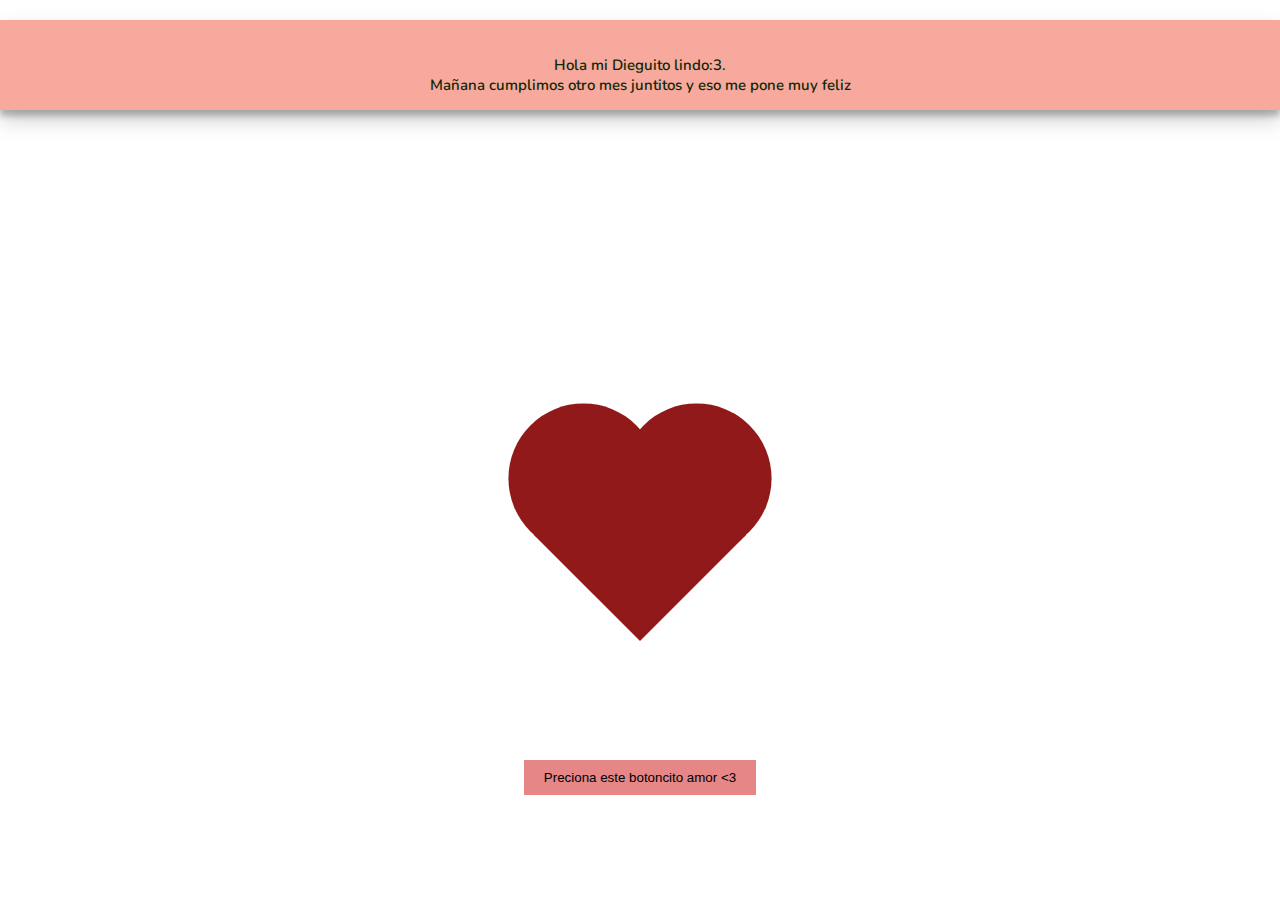
<file: index.html>
<!DOCTYPE html>
<html lang="en">
<head>
    <meta charset="UTF-8">
    <style>
        .back {

            position: fixed;
            padding: 0;
            margin: 0;
            top: 0;
            left: 0;
            width: 100%;
            height: 100%;
            background: rgb(255, 255, 255);
            animation-name: backdiv;
            animation-duration: 3500ms;
            animation-iteration-count: infinite;
            height: 100vh;
        }

        .heart {
            position: absolute;
            margin: auto;
            top: 170px;
            right: 0;
            bottom: 0;
            left: 0;
            background-color: rgb(146, 25, 25);
            height: 150px;
            width: 150px;
            transform: rotate(-45deg);
            animation-name: beat;
            animation-duration: 3500ms;
            animation-iteration-count: infinite;
        }

        .heart:after {
            background-color: rgb(146, 25, 25);
            content: "";
            border-radius: 50%;
            position: absolute;
            width: 150px;
            height: 150px;
            top: 0;
            left: 80px;
        }

        .heart:before {
            background-color: rgb(146, 25, 25);
            content: "";
            border-radius: 50%;
            position: absolute;
            width: 150px;
            height: 150px;
            top: -80px;
            left: 0;
        }

        @keyframes backdiv {
            50% {
                background-color: azure;
            }
        }

        @keyframes beat {
            0% {
                transform: scale(1) rotate(-45deg);
            }

            50% {
                transform: scale(0.6) rotate(-45deg);
            }
        }

        .bday {
            text-align: center;
            box-shadow: 0 10px 20px rgba(0, 0, 0, 0.19), 0 6px 6px rgba(0, 0, 0, 0.23);
            font-size: 15px;
            font-family: 'Nunito', sans-serif;
            font-weight: 600;
            color: #0e2804;
            margin: 20px auto;
            padding: 15px;
            background-color: #ed3b2370;
        }

        button {
            background-color: rgba(216, 64, 64, 0.637);
            display: block; 
            margin: 20px auto; 
            padding: 10px 20px; 
            color: white; 
            border: none;
            margin-top: 70vh;
             
        }
        a{
            color: black;
            font-weight: 20px;
            text-decoration: none;
        }

        .elements {
            display: flex;
            align-items: center;
            justify-content: center;
           
        }
    </style>
    <link rel="preconnect" href="https://fonts.gstatic.com">
    <link rel="preconnect" href="https://fonts.googleapis.com">
<link rel="preconnect" href="https://fonts.gstatic.com" crossorigin>
<link href="https://fonts.googleapis.com/css2?family=Pacifico&display=swap" rel="stylesheet">
    <link href="https://fonts.googleapis.com/css2?family=Nunito:wght@600&display=swap" rel="stylesheet">
    <title>Flores Amarillas</title>
</head>
<body>
    <div class="back">
        <div class="bday"><br> Hola mi Dieguito lindo:3.<br> Mañana cumplimos otro mes juntitos y eso me pone muy feliz</div>
        
        <div class="elements">
            <div class="heart"></div>
            <footer>
                <div class="boton">
                    <button><a href="index2.html"><span>Preciona este botoncito amor <3</span></a></button>
                </div>
            </footer>
        </div>
       
    </div>
    
</body>
</html>
</file>
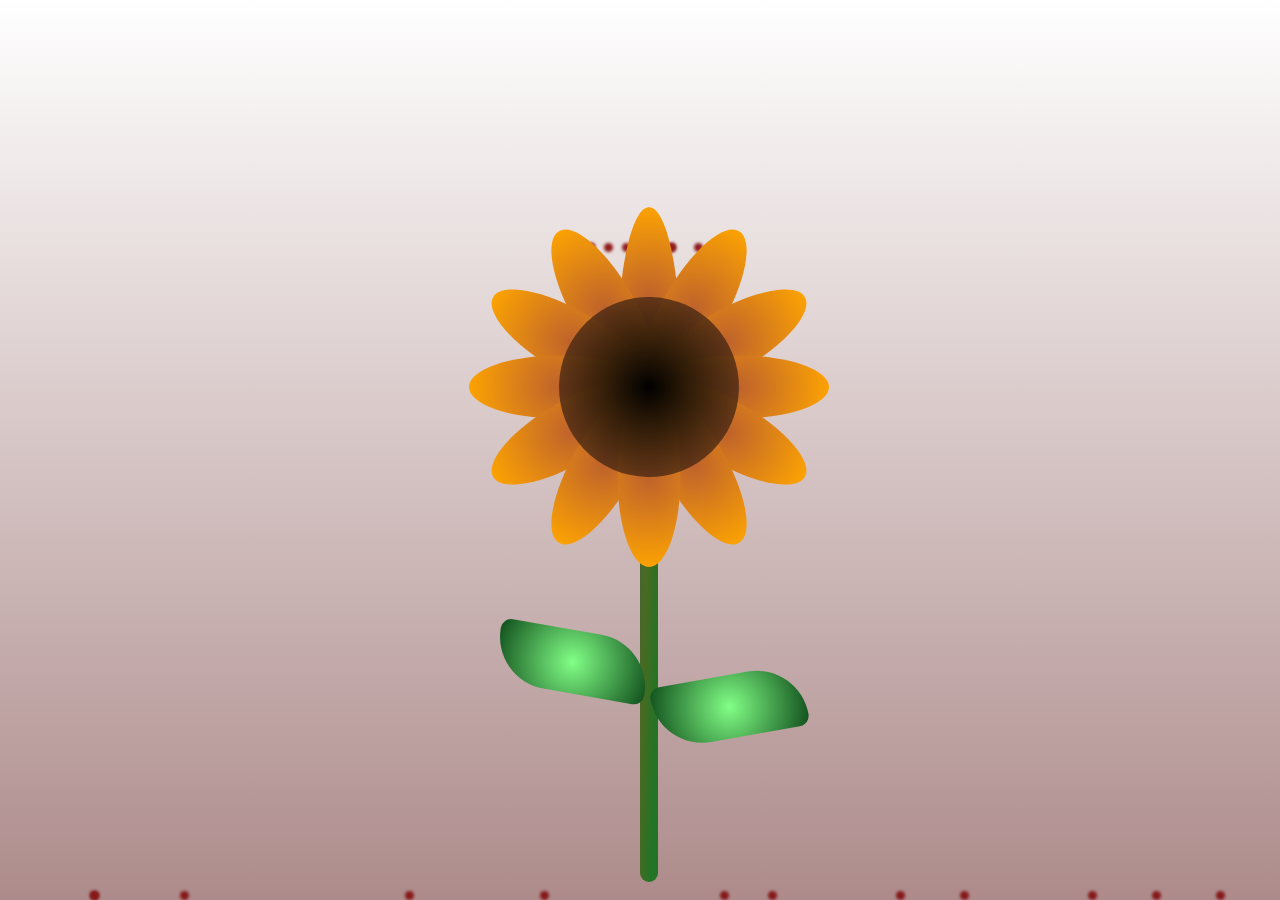
<file: index2.html>
<!DOCTYPE html>
<html lang="en">
<head>
    <meta charset="UTF-8">
    <meta http-equiv="X-UA-Compatible" content="IE=edge">
    <meta name="viewport" content="width=device-width, initial-scale=1.0">
    <title>Dieguito</title>
    <link rel="stylesheet" href="style.css">
</head>
<body onclick="PlayAudio()">
    <audio id="musica1" autoplay  >
        <source src="Cuco - Piel Canela (Audio).mp4" type="audio/mpeg" >
        <source src="Cuco - Piel Canela (Audio).mp4" type="audio">

    </audio>
	
   

    <div class="sunflower">
        <div class="flower_wrapper">
            <div class="flower_stem"></div>
            <div class="flower_center"></div>
            <div class="flower_petal flower_petal-1"></div>
            <div class="flower_petal flower_petal-2"></div>
            <div class="flower_petal flower_petal-3"></div>
            <div class="flower_petal flower_petal-4"></div>
            <div class="flower_petal flower_petal-5"></div>
            <div class="flower_petal flower_petal-6"></div>
            <div class="flower_petal flower_petal-7"></div>
            <div class="flower_petal flower_petal-8"></div>
            <div class="flower_petal flower_petal-9"></div>
            <div class="flower_petal flower_petal-10"></div>
            <div class="flower_petal flower_petal-11"></div>
            <div class="flower_petal flower_petal-12"></div>

            <div class="flower_leaf flower_leaf-1"></div>
            <div class="flower_leaf flower_leaf-2"></div>

            <div class="flower_light flower_light-1"></div>
            <div class="flower_light flower_light-2"></div>
            <div class="flower_light flower_light-3"></div>
            <div class="flower_light flower_light-4"></div>
            <div class="flower_light flower_light-5"></div>
            <div class="flower_light flower_light-6"></div>
            <div class="flower_light flower_light-7"></div>
            <div class="flower_light flower_light-8"></div>
        </div>
    </div>

    <div class="light light-1"></div>
    <div class="light light-2"></div>
    <div class="light light-3"></div>
    <div class="light light-4"></div>
    <div class="light light-5"></div>
    <div class="light light-6"></div>
    <div class="light light-7"></div>
    <div class="light light-8"></div>
    <div class="light light-9"></div>
    <div class="light light-10"></div>
    <div class="light light-11"></div>
    <div class="light light-12"></div>
    
    
</body>
<script>
    function PlayAudio(){
       document.getElementById("musica1").play(); 
    }
</script>
</html>
</file>
<file: style.css>
* {
    padding: 0;
    margin: 0;
    box-sizing: border-box;
}

:root {
    --color-bg: linear-gradient(to top, #9c7272d2, #ffffff); 
    --line-color: linear-gradient(to left top, #237426 20%, #4a6921, #3c6444);
    --flower-center: radial-gradient(circle, #000, #6e3d1ea4);
    --leaf-color: radial-gradient(circle, #82ff86, #104e1c);
    --petal-color: radial-gradient(circle, #be622c, hsl(39, 100%, 50%));
}

body {
    background-image: var(--color-bg);
    min-height: 100vh;
    display: flex;
    align-items: flex-end;
    justify-content: center;

    
}


@media screen and (max-width: 768px) {
    body {
        align-items: center;
    }
}

.flower_wrapper{
    position: absolute;
    left: 50%;
    bottom: 2vmin;
    animation: moving-flower-1 4s linear infinite;
}

.flower_stem{
    width: 2vmin;
    height: 65vmin;
    background-image: var(--line-color);
    border-radius: 4vmin;
    animation-delay: 0.3s;
}

.flower_center{
    position: absolute;
    top: 0vmin;
    left: 50%;
    z-index: 5;
    transform: translateX(-50%) rotate(-10deg);
    width: 20vmin;
    height: 20vmin;
    border-radius: 50%;
    background: var(--flower-center);
    animation: open-flower-middle 2s 0.4s backwards;
}

.flower_petal{
    position: absolute;
    left: 50%;
    z-index: 3;
    bottom: 55vmin;
    transform: translateX(-50%);
    width: 7vmin;
    height: 17vmin;
    height: 20vmin;
    background: var(--petal-color);
    clip-path: ellipse(50% 50% at 50% 50%);
    transform-origin: center bottom;
    animation: open-flower 2s 1s backwards;
}

.flower_petal-1{
    border-radius: 50% 50% 50% / 80% 80% 20% 20%;
    background-image: none;
    background: var(--petal-color);
    animation: open-flower 1.4s 1s backwards;
}
.flower_petal-2{
    transform: translateX(-50%) rotate(-30deg);
}
.flower_petal-3{
    transform: translateX(-50%) rotate(-60deg);
}
.flower_petal-4{
    transform: translateX(-50%) rotate(-90deg);
}
.flower_petal-5{
    transform: translateX(-50%) rotate(-120deg);
}
.flower_petal-6{
    transform: translateX(-50%) rotate(-150deg);
}
.flower_petal-7{
    transform: translateX(-50%) rotate(30deg);
}
.flower_petal-8{
    transform: translateX(-50%) rotate(60deg);
}
.flower_petal-9{
    transform: translateX(-50%) rotate(90deg);
}
.flower_petal-10{
    transform: translateX(-50%) rotate(120deg);
}
.flower_petal-11{
    transform: translateX(-50%) rotate(150deg);
}
.flower_petal-12{
    transform: translateX(-50%) rotate(180deg);
}

.flower_leaf{
    position: absolute;
    left: 60%;
    bottom: 18vmin;
    transform: translateX(-45%) rotate(80deg);
    width: 7vmin;
    height: 17vmin;
    background: var(--leaf-color);
    clip-path: none;
    border-radius: 10vmin 2vmin 10vmin 2vmin;
    transform-origin: center bottom;
}

.flower_leaf-1{
    bottom: 18vmin;
    transform: translateX(-45%) rotate(80deg);
}

.flower_leaf-2{
    bottom: 23vmin;
    transform: translateX(-55%) rotate(-80deg);
}

.flower_light{
    position: absolute;
    bottom: 70vmin;
    width: 1vmin;
    height: 1vmin;
    background-color: rgb(145, 30, 30);
    border-radius: 50%;
    filter: blur(0.2vmin);
    animation: light-ans 4s linear infinite backwards;
}

    .flower_light-1{
        left: -2vmin;
        animation-delay: 1s;
    }

    .flower_light-2{
        left: 3vmin;
        animation-delay: 0.5s;
    }

    .flower_light-3{
        left: -6vmin;
        animation-delay: 0.3s;
    }

    .flower_light-4{
        left: 6vmin;
        animation-delay: 0.9s;
    }

    .flower_light-5{
        left: -1vmin;
        animation-delay: 1.5s;
    }

    .flower_light-6{
        left: -4vmin;
        animation-delay: 3s;
    }

    .flower_light-7{
        left: 3vmin;
        animation-delay: 2s;
    }

    .flower_light-8{
        left: -6vmin;
        animation-delay: 3.5s;
    }

.light{
    position: absolute;
    bottom: 0vmin;
    width: 1vmin;
    height: 1vmin;
    background-color: rgb(134, 24, 24);
    border-radius: 50%;
    filter: blur(0.2vmin);
    animation: light-ans-background 7s linear infinite backwards;
}
    

    .light-1{
        left: 10vmin;
        animation-delay: 1s;
    }

    .light-2{
        left: 20vmin;
        animation-delay: 0.5s;
    }

    .light-3{
        left: 60vmin;
        animation-delay: 0.3s;
    }

    .light-4{
        left: 80vmin;
        animation-delay: 0.9s;
    }

    .light-5{
        left: 45vmin;
        animation-delay: 1.5s;
    }

    .light-6{
        left: 10vmin;
        animation-delay: 3s;
    }

    .light-7{
        left: 90vmax;
        animation-delay: 2s;
    }

    .light-8{
        left: 60vmax;
        animation-delay: 3.5s;
    }

    .light-9{
        left: 70vmax;
        animation-delay: 2s;
    }

    .light-10{
        left: 95vmax;
        animation-delay: 3.5s;
    }

    .light-11{
        left: 75vmax;
        animation-delay: 3s;
    }

    .light-12{
        left: 85vmax;
        animation-delay: 0.5s;
    }

@keyframes open-flower-leaves{
    0%{
        opacity: 0;
        transform: translateX(-50%) scale(0);
    }
}

@keyframes open-flower{
    0%{
        transform: translateX(-50%) rotate(0);
    }
}

@keyframes open-flower-middle{
    0%{
        opacity: 0;
        transform: translateX(-50%) scale(0);
    }
}

@keyframes light-ans {
    0% {
      opacity: 0;
      transform: translateY(0vmin);
    }
  
    25% {
      opacity: 1;
      transform: translateY(-5vmin) translateX(-2vmin);
    }
  
    50% {
      opacity: 1;
      transform: translateY(-15vmin) translateX(2vmin);
      filter: blur(0.2vmin);
    }
  
    75% {
      transform: translateY(-20vmin) translateX(-2vmin);
      filter: blur(0.2vmin);
    }
  
    100% {
      transform: translateY(-30vmin);
      opacity: 0;
      filter: blur(1vmin);
    }
}

@keyframes light-ans-background {
    0% {
      opacity: 0;
      transform: translateY(0vmin);
    }
  
    25% {
      opacity: 1;
      transform: translateY(-10vmin) translateX(-2vmin);
    }
  
    50% {
      opacity: 1;
      transform: translateY(-20vmin) translateX(2vmin);
      filter: blur(0.2vmin);
    }
  
    60% {
      transform: translateY(-30vmin) translateX(-2vmin);
      filter: blur(0.2vmin);
    }
  
    70% {
        transform: translateY(-40vmin) translateX(2vmin);
        filter: blur(0.2vmin);
    }

    80% {
        transform: translateY(-50vmin) translateX(-2vmin);
        filter: blur(0.2vmin);
    }

    100% {
      transform: translateY(-60vmin);
      opacity: 0;
      filter: blur(1vmin);
    }
}


@media (max-width: 758px) {
    .carta {
        max-width: 100%; /* Cambiar el ancho máximo para que ocupe todo el ancho */
        max-height: none; /* Eliminar la altura máxima para que sea variable */
        position: relative; /* Cambiar la posición a relativa para que siga el flujo del documento */
        margin: 0 20px 450px 20px; /* Centrar horizontalmente y agregar margen inferior */
    }
    h1{
        color: black;
        font-size: 15px;
        font-weight: 400;
        text-align: justify;
    }
}
</file>
